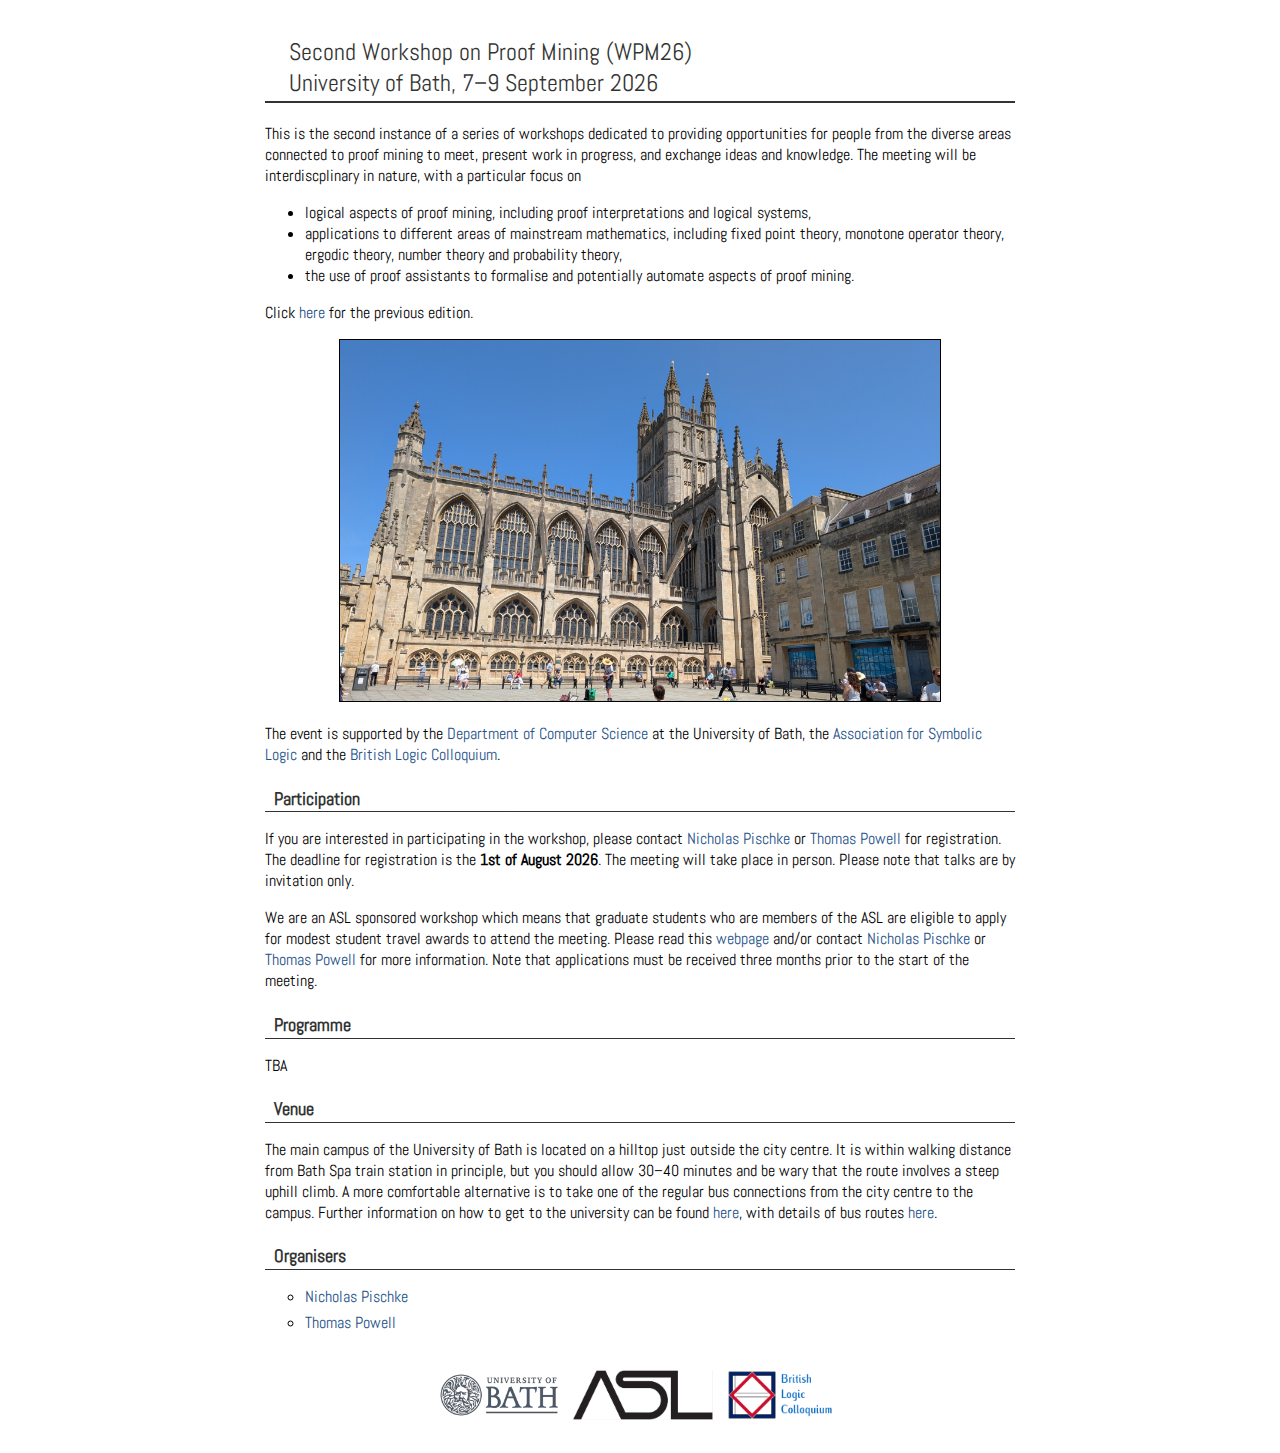
<file: index.html>
<!DOCTYPE html>
<html lang="en">
<head>

<title>
Workshop on Proof Mining
</title>

<link href="style.css" rel="stylesheet" type="text/css">
<link href='https://fonts.googleapis.com/css?family=Abel' rel='stylesheet'>

</head>

<body>

<div id="contents">

<h1>
Second Workshop on Proof Mining (WPM26)<br> University of Bath, 7&ndash;9 September 2026
</h1>

 <p>
 This is the second instance of a series of workshops dedicated to providing opportunities for people from the diverse areas connected to proof mining to meet, present work in progress, and exchange ideas and knowledge. The meeting will be interdiscplinary in nature, with a particular focus on </p>

<ul>
  <li>logical aspects of proof mining, including proof interpretations and logical systems,</li>
  <li>applications to different areas of mainstream mathematics, including fixed point theory, monotone operator theory, ergodic theory, number theory and probability theory,</li>
  <li>the use of proof assistants to formalise and potentially automate aspects of proof mining.</li>
</ul>

<p>Click <a href="2024/index2024.html">here</a> for the previous edition.</p>

<div style="text-align: center;">
<img float:middle; margin: 0 10px 10px 0;" width="600" height="auto" src="abbey.jpg" border=1 class="center" />
</div> 

<p>The event is supported by the <a href="https://www.bath.ac.uk/departments/department-of-computer-science/">Department of Computer Science</a> at the University of Bath, the <a href="https://aslonline.org">Association for Symbolic Logic</a> and the <a href="https://www.blc-logic.org">British Logic Colloquium</a>.</p>

<h2>Participation</h2>
<p>If you are interested in participating in the workshop, please contact <a href="https://nicholaspischke.github.io/">Nicholas Pischke</a> or <a href="https://t-powell.github.io/index.html">Thomas Powell</a> for registration. The deadline for registration is the <strong>1st of August 2026</strong>. The meeting will take place in person. Please note that talks are by invitation only.</p>

<p>We are an ASL sponsored workshop which means that graduate students who are members of the ASL are eligible to apply for modest student travel awards to attend the meeting. Please read this <a href="https://aslonline.org/student-travel-awards/">webpage</a> and/or contact <a href="https://nicholaspischke.github.io/">Nicholas Pischke</a> or <a href="https://t-powell.github.io/index.html">Thomas Powell</a> for more information. Note that applications must be received three months prior to the start of the meeting.</p>

<h2>
Programme
</h2>

<p>
TBA
</p>

<h2>
Venue
</h2>

<p>
The main campus of the University of Bath is located on a hilltop just outside the city centre. It is within walking distance from Bath Spa train station in principle, but you should allow 30&ndash;40 minutes and be wary that the route involves a steep uphill climb. A more comfortable alternative is to take one of the regular bus connections from the city centre to the campus. Further information on how to get to the university can be found <a href="https://www.bath.ac.uk/topics/travel-advice/">here</a>, with details of bus routes <a href="https://www.bath.ac.uk/guides/travelling-by-bus-to-the-university-of-bath/">here</a>.
</p>

<h2>
Organisers
</h2>

  <ul class="lists"> 

  <li><a href="https://nicholaspischke.github.io/">Nicholas Pischke</a></li>

  <li><a href="https://t-powell.github.io/index.html">Thomas Powell</a></li>

  </ul>


<br>

<div style="text-align: center;">
<img style="float:middle; margin: 0 10px 10px 0;" width="auto" height="50" src="bath.png" class="center" />
<img style="float:middle; margin: 0 10px 10px 0;" width="auto" height="50" src="ASL.jpg" class="center" />
<img style="float:middle; margin: 0 10px 10px 0;" width="auto" height="50" src="blc.png" class="center" />
</div>   

</div>
</body>
</file>
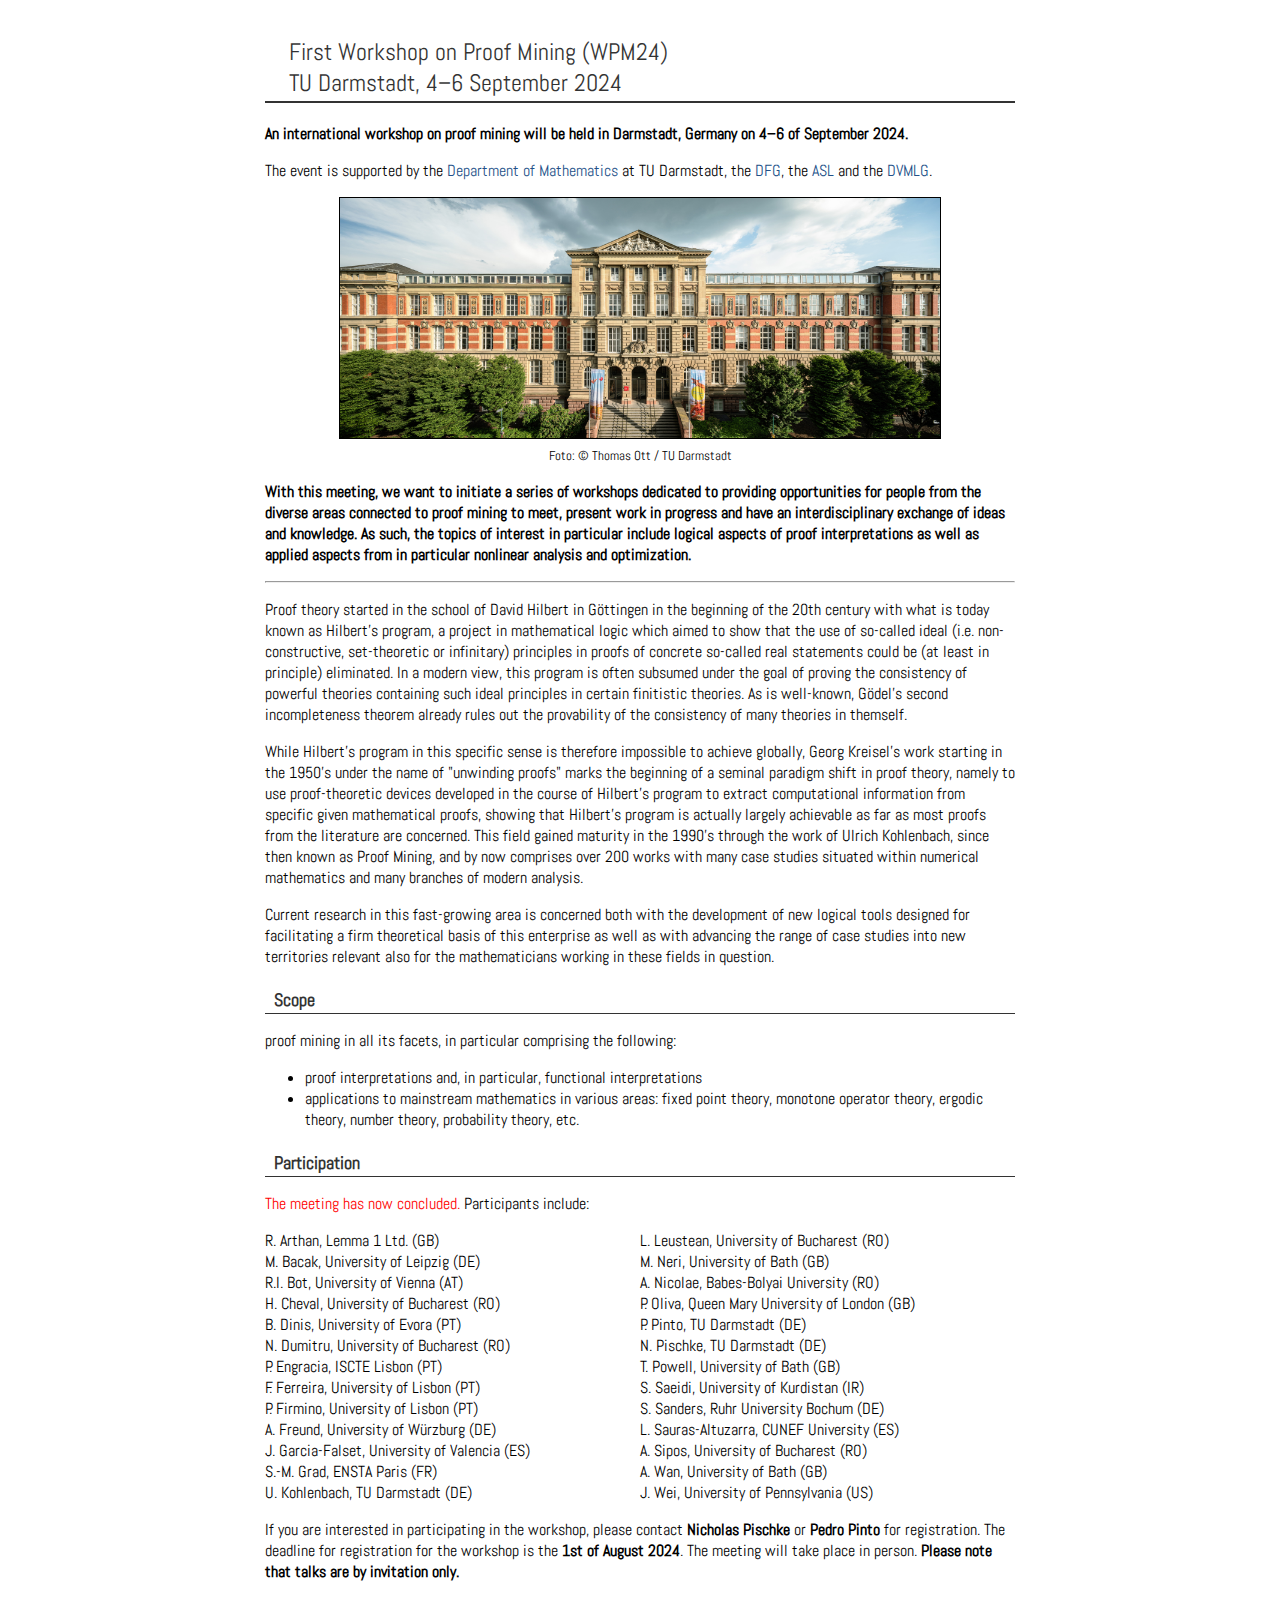
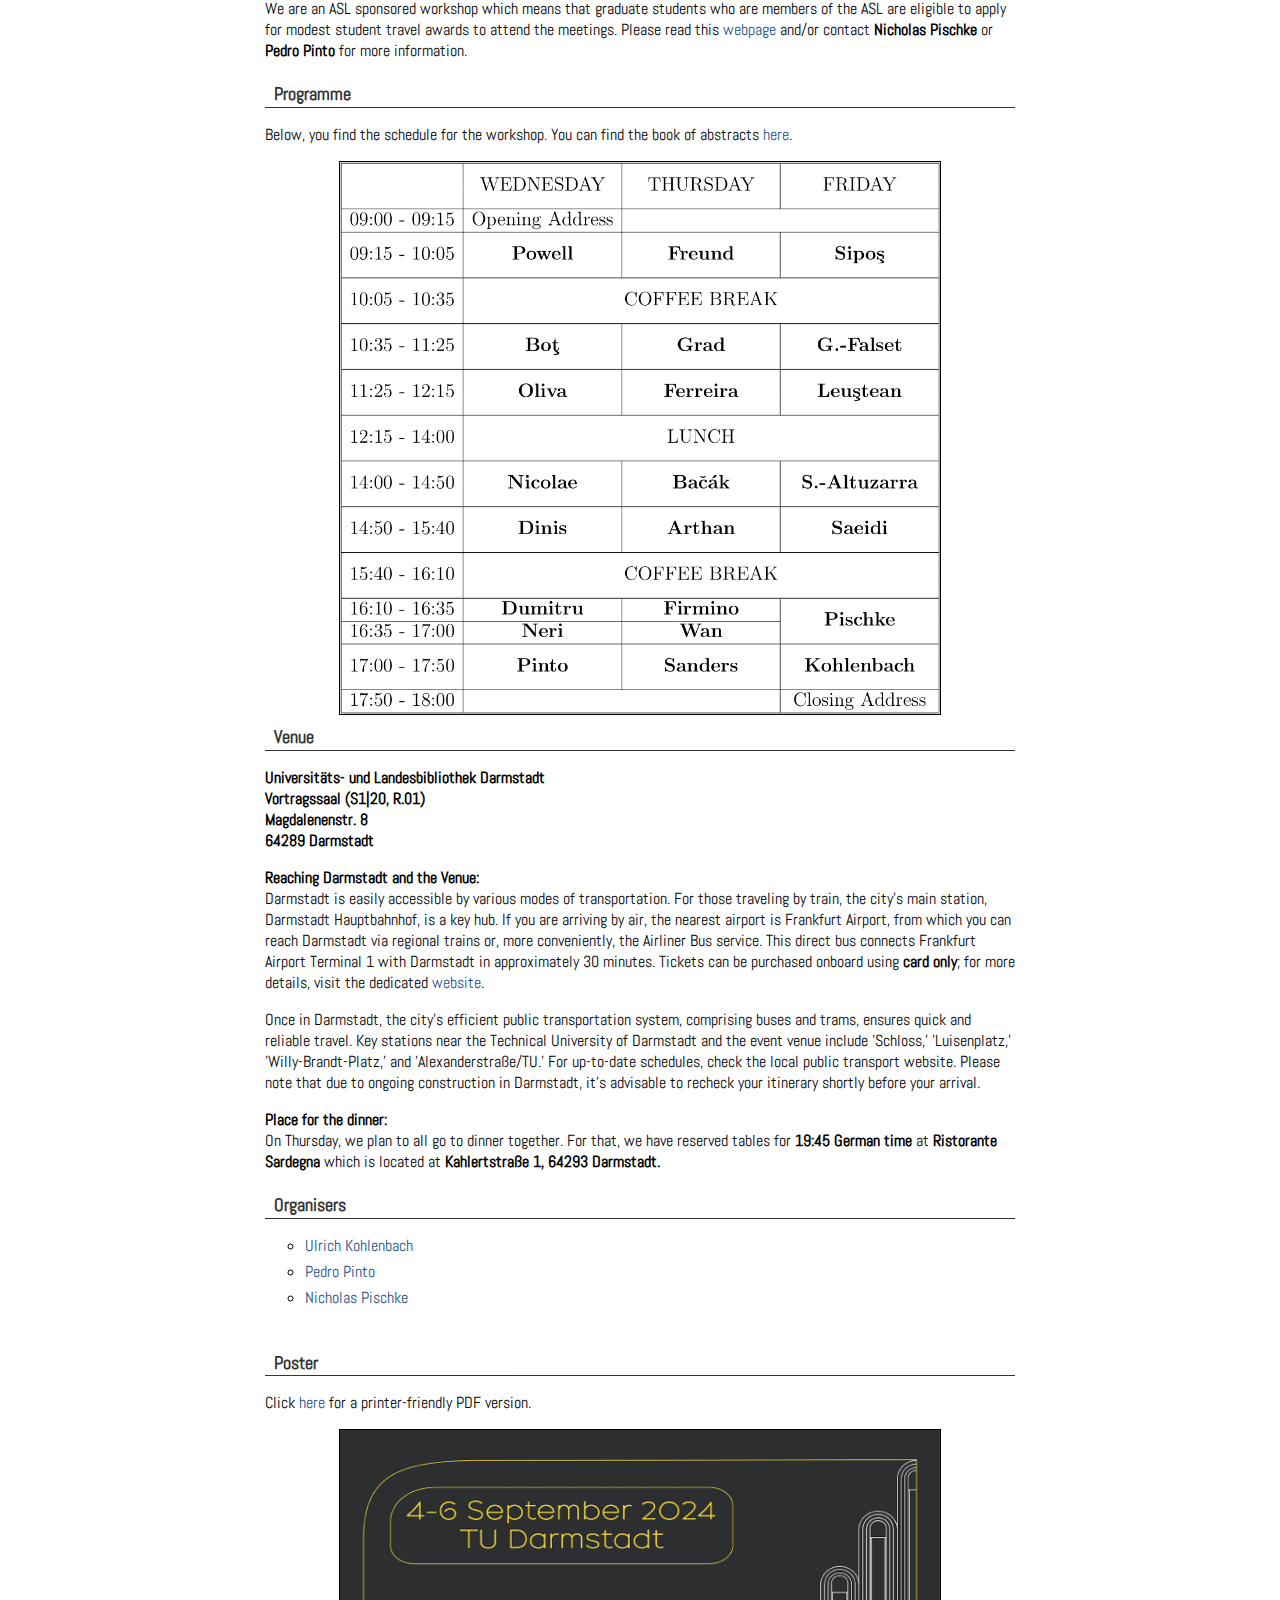
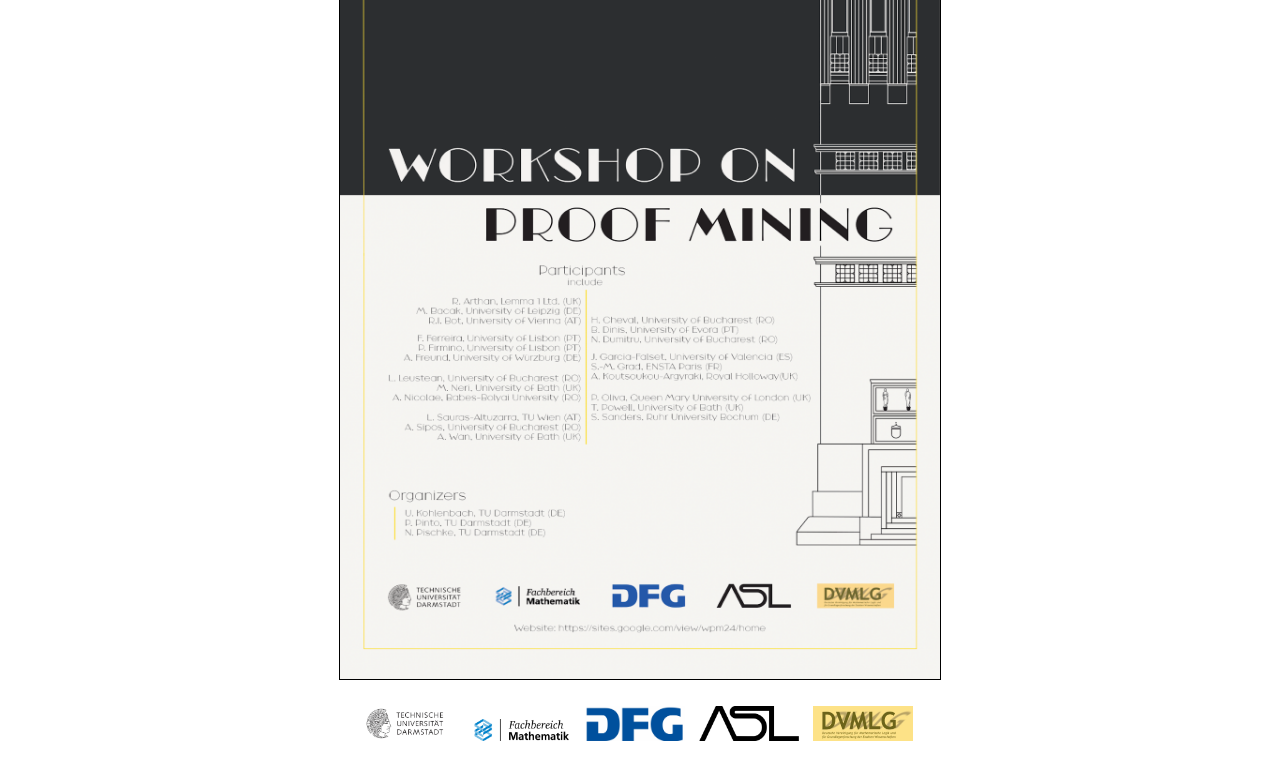
<file: 2024/index2024.html>
<!DOCTYPE html>
<html lang="en">
<head>

<title>
Workshop on Proof Mining
</title>

<link href="../style.css" rel="stylesheet" type="text/css">
<link href='https://fonts.googleapis.com/css?family=Abel' rel='stylesheet'>

</head>

<body>

<div id="contents">

<h1>
First Workshop on Proof Mining (WPM24)<br> TU Darmstadt, 4&ndash;6 September 2024
</h1>

<p><strong>An international workshop on proof mining will be held in Darmstadt, Germany on 4&ndash;6 of September 2024.</strong> </p>

<p>
The event is supported by the <a href="https://www.mathematik.tu-darmstadt.de/fb/index.de.jsp">Department of Mathematics</a> at TU Darmstadt, the <a href="https://www.dfg.de">DFG</a>, the <a href="https://aslonline.org">ASL</a> and the <a href="https://www.dvmlg.de">DVMLG</a>.</p>

<div style="text-align: center;">
<img float:middle; margin: 0 10px 10px 0;" width="600" height="auto" src="tudarmstadt.jpg" border=1 class="center" />
<figcaption><small>Foto: &copy; Thomas Ott / TU Darmstadt</small></figcaption>
</div> 
<p>
 <strong>With this meeting, we want to initiate a series of workshops dedicated to providing opportunities for people from the diverse areas connected to proof mining to meet, present work in progress and have an interdisciplinary exchange of ideas and knowledge. As such, the topics of interest in particular include logical aspects of proof interpretations as well as applied aspects from in particular nonlinear analysis and optimization.</strong></p><hr>
 <p>
Proof theory started in the school of David Hilbert in G&ouml;ttingen in the beginning of the 20th century with what is today known as Hilbert's program, a project in mathematical logic which aimed to show that the use of so-called ideal (i.e. non-constructive, set-theoretic or infinitary) principles in proofs of concrete so-called real statements could be (at least in principle) eliminated. In a modern view, this program is often subsumed under the goal of proving the consistency of powerful theories containing such ideal principles in certain finitistic theories. As is well-known, G&ouml;del's second incompleteness theorem already rules out the provability of the consistency of many theories in themself.
</p> 
<p>
While Hilbert's program in this specific sense is therefore impossible to achieve globally, Georg Kreisel's work starting in the 1950's under the name of "unwinding proofs" marks the beginning of a seminal paradigm shift in proof theory, namely to use proof-theoretic devices developed in the course of Hilbert's program to extract computational information from specific given mathematical proofs, showing that Hilbert's program is actually largely achievable as far as most proofs from the literature are concerned. This field gained maturity in the 1990's through the work of Ulrich Kohlenbach, since then known as Proof Mining, and by now comprises over 200 works with many case studies situated within numerical mathematics and many branches of modern analysis.
</p>
<p>
Current research in this fast-growing area is concerned both with the development of new logical tools designed for facilitating a firm theoretical basis of this enterprise as well as with advancing the range of case studies into new territories relevant also for the mathematicians working in these fields in question. 
</p>

<h2>Scope</h2>
<p>proof mining in all its facets, in particular comprising the following:</p>
<ul>
  <li>proof interpretations and, in particular, functional interpretations</li>
  <li>applications to mainstream mathematics in various areas: fixed point theory, monotone operator theory, ergodic theory, number theory, probability theory, etc.</li>
</ul>


<h2>Participation</h2>
<p><span style="color:red;">The meeting has now concluded.</span> Participants include:</p>

<div class="row">
  <div class="column">R. Arthan, Lemma 1 Ltd. (GB)<br>
M. Bacak, University of Leipzig (DE)<br>
R.I. Bot, University of Vienna (AT)<br>
H. Cheval, University of Bucharest (RO)<br>
B. Dinis, University of Evora (PT)<br>
N. Dumitru, University of Bucharest (RO)<br>
P. Engracia, ISCTE Lisbon (PT)<br>
F. Ferreira, University of Lisbon	(PT)<br>
P. Firmino, University of Lisbon	(PT)<br>
A. Freund, University of W&uuml;rzburg (DE)<br>
J. Garcia-Falset, University of Valencia (ES)<br>
S.-M. Grad, ENSTA Paris (FR)<br>
U. Kohlenbach, TU Darmstadt (DE)
</div>
  <div class="column">
L. Leustean, University of Bucharest (RO)<br>
M. Neri, University of Bath (GB)<br>
A. Nicolae, Babes-Bolyai University (RO)<br>
P. Oliva, Queen Mary University of London (GB)<br>
P. Pinto, TU Darmstadt (DE)<br>
N. Pischke, TU Darmstadt (DE)<br>
T. Powell, University of Bath (GB)<br>
S. Saeidi, University of Kurdistan (IR)<br>
S. Sanders, Ruhr University Bochum (DE)<br>
L. Sauras-Altuzarra, CUNEF University (ES)<br>
A. Sipos, University of Bucharest (RO)<br>
A. Wan, University of Bath (GB)<br>
J. Wei, University of Pennsylvania (US)</div>
</div>
<p>If you are interested in participating in the workshop, please contact <strong>Nicholas Pischke</strong> or <strong>Pedro Pinto</strong> for registration. The deadline for registration for the workshop is the <strong>1st of August 2024</strong>. The meeting will take place in person. <strong>Please note that talks are by invitation only.</strong></p>

<p>We are an ASL sponsored workshop which means that graduate students who are members of the ASL are eligible to apply for modest student travel awards to attend the meetings. Please read this <a href="https://aslonline.org/student-travel-awards/">webpage</a> and/or contact <strong>Nicholas Pischke</strong> or <strong>Pedro Pinto</strong> for more information.</p>

<h2>
Programme
</h2>

<p>
Below, you find the schedule for the workshop. You can find the book of abstracts <a href="abstract_booklet.pdf">here</a>.</p>

<div style="text-align: center;">
<img float:middle; margin: 0 10px 10px 0;" width="600" height="auto" src="schedule.png" border=1 class="center" />
</div> 

<h2>
Venue
</h2>

<p>
<strong>Universit&auml;ts- und Landesbibliothek Darmstadt<br>
Vortragssaal (S1|20, R.01)<br>
Magdalenenstr. 8<br>
64289 Darmstadt</strong></p>

<p><strong>Reaching Darmstadt and the Venue:</strong><br>
Darmstadt is easily accessible by various modes of transportation. For those traveling by train, the city's main station, Darmstadt Hauptbahnhof, is a key hub. If you are arriving by air, the nearest airport is Frankfurt Airport, from which you can reach Darmstadt via regional trains or, more conveniently, the Airliner Bus service. This direct bus connects Frankfurt Airport Terminal 1 with Darmstadt in approximately 30 minutes. Tickets can be purchased onboard using <strong>card only</strong>; for more details, visit the dedicated <a href="https://www.heagmobilo.dede/airliner">website</a>.
</p>

<p>Once in Darmstadt, the city's efficient public transportation system, comprising buses and trams, ensures quick and reliable travel. Key stations near the Technical University of Darmstadt and the event venue include 'Schloss,' 'Luisenplatz,' 'Willy-Brandt-Platz,' and 'Alexanderstra&szlig;e/TU.' For up-to-date schedules, check the local public transport website. Please note that due to ongoing construction in Darmstadt, it's advisable to recheck your itinerary shortly before your arrival.</p>

<p><strong>Place for the dinner:</strong><br>
On Thursday, we plan to all go to dinner together. For that, we have reserved tables for <strong>19:45 German time</strong> at <strong>Ristorante Sardegna</strong> which is located at <strong>Kahlertstra&szlig;e 1, 64293 Darmstadt.</strong></p>

<h2>
Organisers
</h2>

  <ul class="lists"> 
  <li><a href="https://www2.mathematik.tu-darmstadt.de/~kohlenbach/">Ulrich Kohlenbach</a></li>

  <li><a href="https://www2.mathematik.tu-darmstadt.de/~pinto/">Pedro Pinto</a></li>

  <li><a href="https://nicholaspischke.github.io/">Nicholas Pischke</a></li>
  </ul>


<br>

<h2>
Poster
</h2>

<p>Click <a href="Plakat.pdf">here</a> for a printer-friendly PDF version.</p>
<div style="text-align: center;">
<img float:middle; margin: 0 10px 10px 0;" width="600" height="auto" src="plakatpic.png" border=1 class="center" />
</div> 

<br>

<div style="text-align: center;">
<img style="float:middle; margin: 0 10px 10px 0;" width="100" height="auto" src="tu.jpg" class="center" />
<img style="float:middle; margin: 0 10px 10px 0;" width="100" height="auto" src="fb.png" class="center" />
<img style="float:middle; margin: 0 10px 10px 0;" width="100" height="auto" src="dfg.png" class="center" />
<img style="float:middle; margin: 0 10px 10px 0;" width="100" height="auto" src="asl.jpg" class="center" />
<img style="float:middle; margin: 0 10px 10px 0;" width="100" height="auto" src="dvmlg.jpg" class="center" />
</div>  

</div>
</body>
</file>
<file: style.css>
html, body, div, p, li {
    font-family: Abel, sans-serif;
    font-size: 16px;
    font-weight: 400;
}

#contents {
    background: none repeat scroll 0 0 #FFFFFF;
    margin: 0 auto;
    padding: 10px 20px;
    width: 750px;
    opacity: 1;
}

ul.menu {
    list-style-type: none;
    margin: 0 auto;
    padding: 0.2em 1em 0.1em;
}

ul.menu li{
    display: inline;
    font-weight: normal;
    float: right;
    text-align: center;
    padding: 0px 0px 0px 0px;
    font-size: 20px;
    opacity: 0.8;
}

ul.menu li + li::before {
    content: "\26AC";
    float: right;
    padding: 0px 10px;
    color: #225088;
}

a.current {
    font-weight: bold;
}

span.journalbold {
    font-weight: bold;
    opacity: 0.8;
}

span.journal {

}

span.pos {

}

span.sub {
    padding-left: 148px;
}


a.doi {
    color: #d16b2c;
}

h1 {
    background-color: transparent;
    border-bottom: 2px solid black;
    clear: both;
    font-size: 24px;
    font-weight: normal;
    margin: 10pt 0 15pt;
    padding: 0.2em 1em 0.1em;
    opacity: 0.8;
}

h2 {
    border-bottom: 1px solid black;
    clear: both;
    font-size: 18px;
    margin: 0;
    padding: 0.3em 0.5em 0.1em;
    opacity: 0.8;
}

ul.lists li {
    list-style-type: circle;
    margin-bottom: 5px;
    margin-top: 5px;
}


ol.lists li {
    margin-bottom: 5px;
    margin-top: 5px;
}

:link, *:visited, .clickable {
    background: none repeat scroll 0 0 transparent;
    color: #225088;
    text-decoration: none;
}
:link:hover, *:visited:hover, .clickable:hover {
    text-decoration: underline;
}

.column {
  float: left;
  width: 50%;
}

.row:after {
  content: "";
  display: table;
  clear: both;
}
</file>
